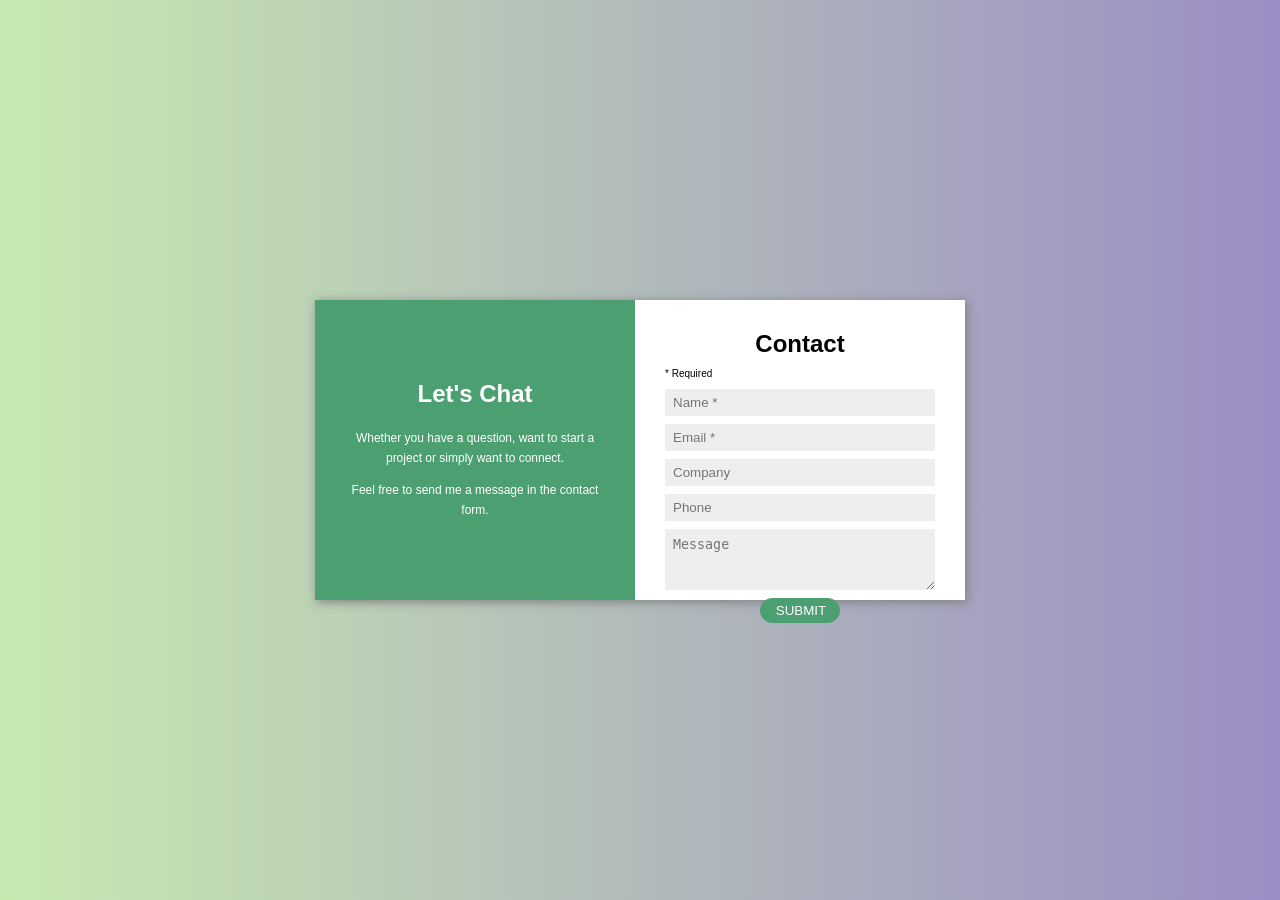
<file: css project/index.html>
<!DOCTYPE html>
<html lang="en">

<head>
    <meta charset="UTF-8">
    <title>Contact</title>

    <link rel="stylesheet" href="style.css">
</head>

<body>

    <div class="container">

        <div class="left">
            <h2>Let's Chat</h2>

            <p>
                Whether you have a question, want to
                start a project or simply want to connect.
            </p>

            <p>
                Feel free to send me a message
                in the contact form.
            </p>
        </div>


        <div class="right">

            <h2>Contact</h2>

            <p class="required">* Required</p>

            <form>

                <input type="text" placeholder="Name *">

                <input type="email" placeholder="Email *">

                <input type="text" placeholder="Company">

                <input type="tel" placeholder="Phone">

                <textarea placeholder="Message"></textarea>

                <input type="submit" value="SUBMIT">

            </form>

        </div>

    </div>

</body>

</html>
</file>
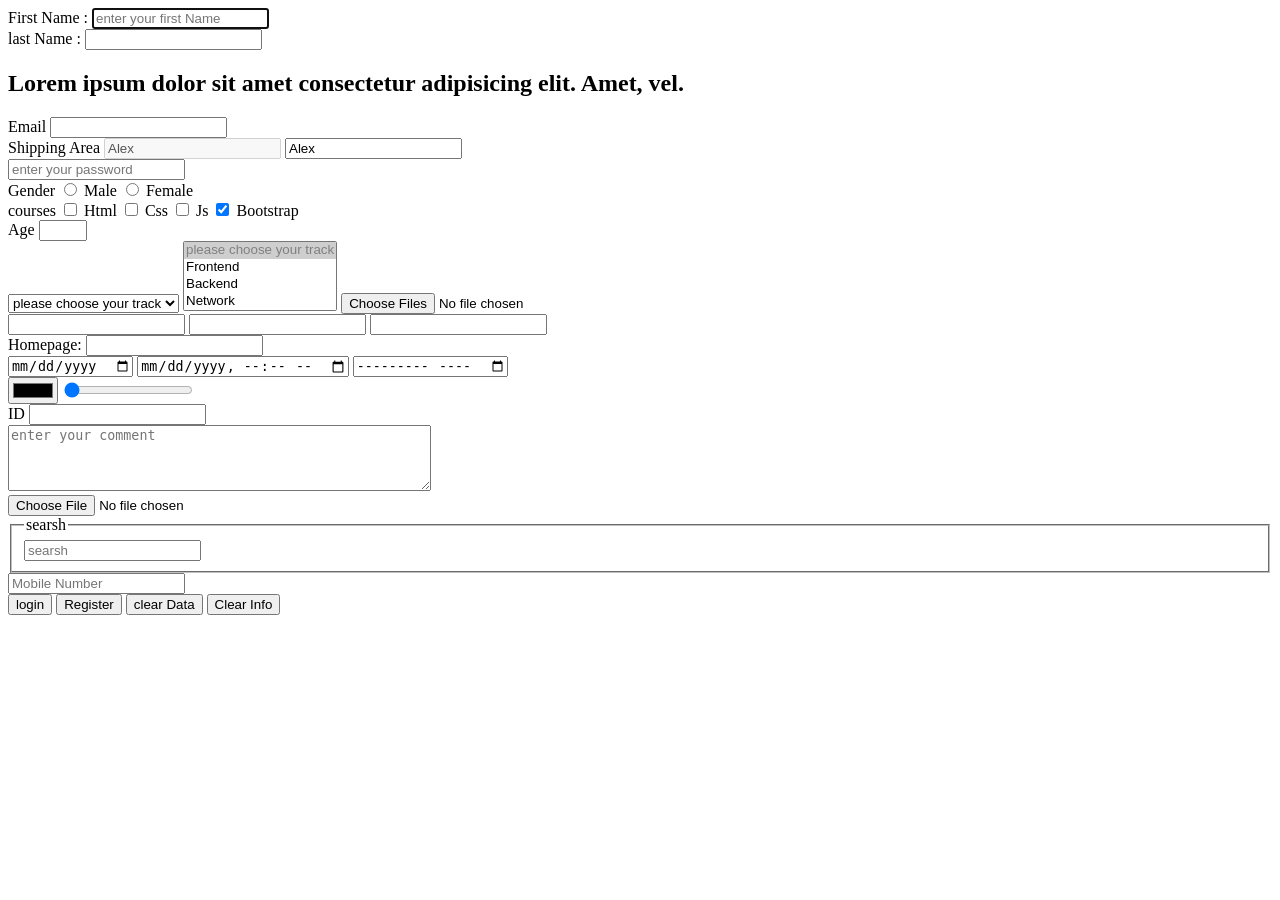
<file: session 2/index.html>
<!DOCTYPE html>
<html lang="en">
<head>
    <meta charset="UTF-8">
    <meta name="viewport" content="width=device-width, initial-scale=1.0">
    <title>form</title>
    <link rel="stylesheet" href="">
</head>
<body>
    <form action="about.html" autocomplete="off" method="post">
        <div>
            <label>First Name :</label>
            <input type="text" autofocus autocomplete="off" name="firstName" required
                placeholder="enter your first Name">
        </div>
        <div>
            <label>last Name : </label>
            <input type="text" id="userLastName" name="lastName">

        </div>
        <div>
            <h2>Lorem ipsum dolor sit amet consectetur adipisicing elit. Amet, vel.</h2>
            <label for="userEmail">Email</label>
            <input type="email" id="userEmail" name="userEmail">
        </div>
        <div>

            <label for="">Shipping Area</label>
            <input type="text" name="shipping" value="Alex" disabled>
            <input type="text" name="shippingArea" value="Alex" readonly>
        </div>

        <div>
            <input type="password" placeholder="enter your password">
        </div>

        <div>
            <label for="">Gender</label>
            <input type="radio" name="gender" value="0"> <label>Male</label>
            <input type="radio" name="gender" value="1"> <label>Female</label>
        </div>


        <div>
            <label for="">courses</label>
            <input type="checkbox" name="courses[]" value="html"> <label>Html</label>
            <input type="checkbox" name="courses[]" value="css"> <label>Css</label>
            <input type="checkbox" name="courses[]" value="js"> <label>Js</label>
            <input type="checkbox" name="courses[]" checked value="bootstrap"> <label>Bootstrap</label>
        </div>

        <div>
            <label for="">Age</label>
            <input type="number" name="userAge" min="5" max="10">
        </div>
        <select name="track" id="">
            <option value="10" disabled selected>please choose your track</option>
            <option value="0">Frontend</option>
            <option value="1">Backend</option>
            <option value="2">Network</option>
            <option value="3">Mobile</option>
        </select>
        <select name="track" id="" multiple>
            <option value="10" disabled selected>please choose your track</option>
            <option value="0">Frontend</option>
            <option value="1">Backend</option>
            <option value="2">Network</option>
            <option value="3">Mobile</option>
        </select>

        <input type="file" name="userFile" multiple>
        <br>
        <input type="text" pattern="[A-Za-z]{3,5}" title="enter only 1 uppercase letter">
        <input type="text" pattern="[A-Za-z]+" title="enter only 1 uppercase letter">
        <input type="text" pattern="[0-9]+" title="enter only numbers">
        <div>
            <label for="website">Homepage:</label>
            <input type="url" id="website" name="website" pattern="https?://.+" title="Include http://">
        </div>
        <div>
            <input type="date" name="userDate">
            <input type="datetime-local">
            <input type="month">
        </div>
        <input type="color">
        <input type="range" name="range" min="200" max="400" value="200">
        <div>
            <label for="">ID</label>
            <input type="text" minlength="10" maxlength="14">
        </div>
        <div>
            <textarea name="userComment" id="" placeholder="enter your comment" cols="50" rows="4"></textarea>
        </div>
        <div>
         <input type="file"accept=".png">
            </div>
            <div>
                <fieldset>
                    <legend>searsh</legend>
                    <input type="text" placeholder="searsh">
                </fieldset>
            </div>
        <div>
            <input type="text"
            pattern="01[0125][0-9]{8}"
            maxlength="11"
            placeholder="Mobile Number">
        </div>

        <input type="submit" value="login">
        <button type="submit">Register</button>

        <input type="reset" value="clear Data">
        <button type="reset">Clear Info</button>

    </form>
</body>

</html>
</file>
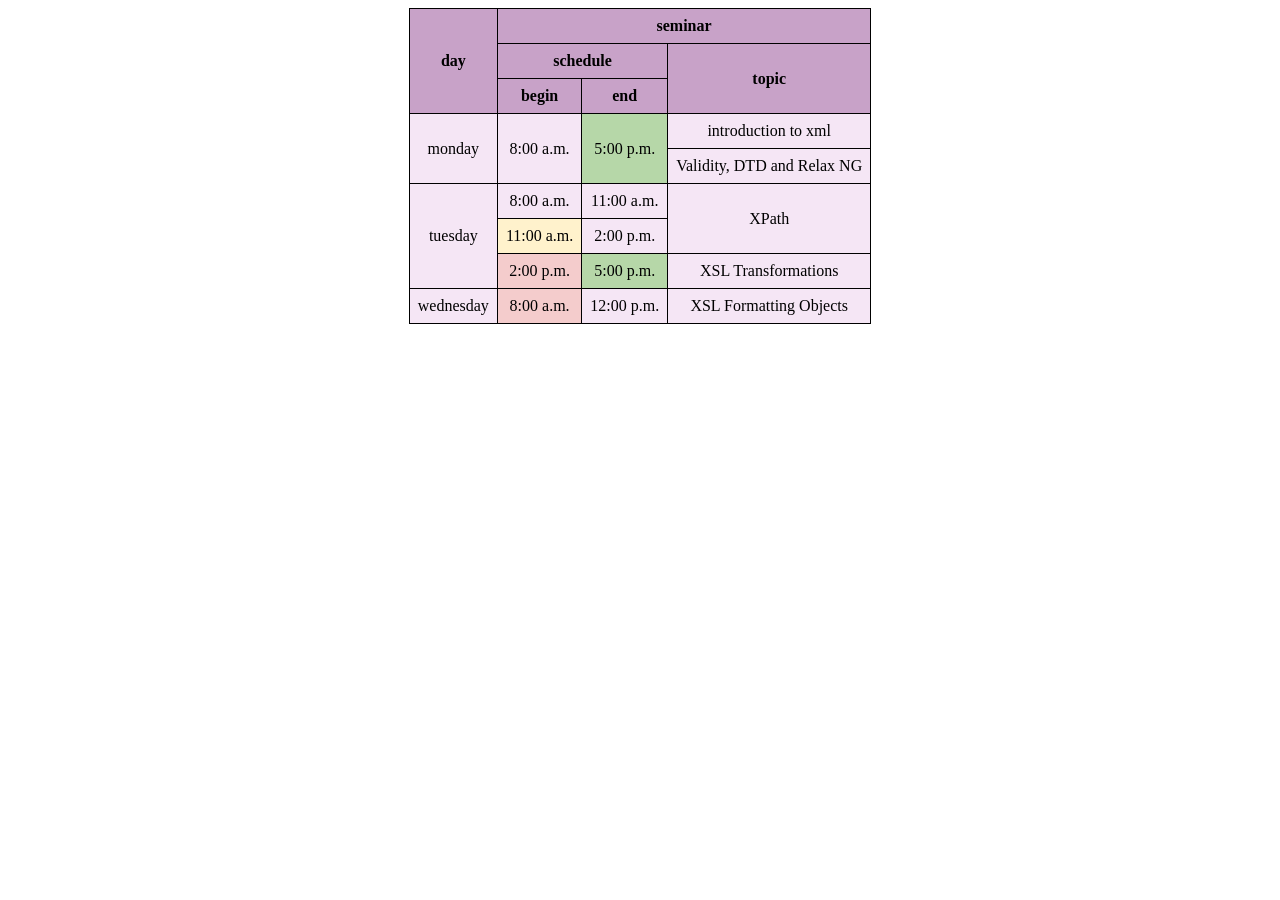
<file: session 1/about.html/about.html.html>
<!DOCTYPE html>
<html>
<head>
    <title>Seminar</title>

    <style>
        table {
            border-collapse: collapse;
            margin: auto;
        }

        th, td {
            border: 1px solid black;
            padding: 8px;
            text-align: center;
        }

        th {
            background-color: #C8A2C8;
        }

        td {
            background-color: #F5E6F5;
        }

        .pink {
            background-color: #F4CCCC;
        }

        .yellow {
            background-color: #FFF2CC;
        }

        .green {
            background-color: #B6D7A8;
        }
    </style>
</head>

<body>

<table>

    <tr>
        <th rowspan="3">day</th>
        <th colspan="3">seminar</th>
    </tr>

    <tr>
        <th colspan="2">schedule</th>
        <th rowspan="2">topic</th>
    </tr>

    <tr>
        <th>begin</th>
        <th>end</th>
    </tr>

    <!-- Monday -->
    <tr>
        <td rowspan="2">monday</td>
        <td rowspan="2">8:00 a.m.</td>
        <td rowspan="2" class="green">5:00 p.m.</td>
        <td>introduction to xml</td>
    </tr>

    <tr>
        <td>Validity, DTD and Relax NG</td>
    </tr>

    <!-- Tuesday -->
    <tr>
        <td rowspan="3">tuesday</td>
        <td>8:00 a.m.</td>
        <td>11:00 a.m.</td>
        <td rowspan="2">XPath</td>
    </tr>

    <tr>
        <td class="yellow">11:00 a.m.</td>
        <td>2:00 p.m.</td>
    </tr>

    <tr>
        <td class="pink">2:00 p.m.</td>
        <td class="green">5:00 p.m.</td>
        <td>XSL Transformations</td>
    </tr>

    <!-- Wednesday -->
    <tr>
        <td>wednesday</td>
        <td class="pink">8:00 a.m.</td>
        <td>12:00 p.m.</td>
        <td>XSL Formatting Objects</td>
    </tr>

</table>

</body>
</html>
</file>
<file: css project/style.css>
body {
    margin: 0;
    font-family: Arial;

    background: linear-gradient(to right, #c7e9b0, #9b8dc4);

    height: 100vh;

    display: flex;
    justify-content: center;
    align-items: center;
}

.container {
    width: 650px;
    height: 300px;

    display: flex;

    background-color: white;

    box-shadow: 2px 2px 10px gray;
}


/* left */

.left {
    width: 50%;

    background-color: #4c9f70;

    color: white;

    text-align: center;

    padding: 60px 25px;
}

.left h2 {
    margin-bottom: 20px;
}

.left p {
    font-size: 12px;
    line-height: 20px;
}


/* right */

.right {
    width: 50%;

    padding: 30px;
}

.right h2 {
    text-align: center;

    margin: 0 0 5px;
}

.required {
    font-size: 10px;
}

form {
    display: flex;
    flex-direction: column;

    gap: 8px;
}

input {
    height: 25px;

    border: none;

    background-color: #eee;

    padding-left: 8px;
}

textarea {
    height: 45px;

    border: none;

    background-color: #eee;

    padding: 8px;
}

input[type="submit"] {
    width: 80px;

    height: 25px;

    margin: auto;

    background-color: #4c9f70;

    color: white;

    border-radius: 15px;

    cursor: pointer;
}
</file>
